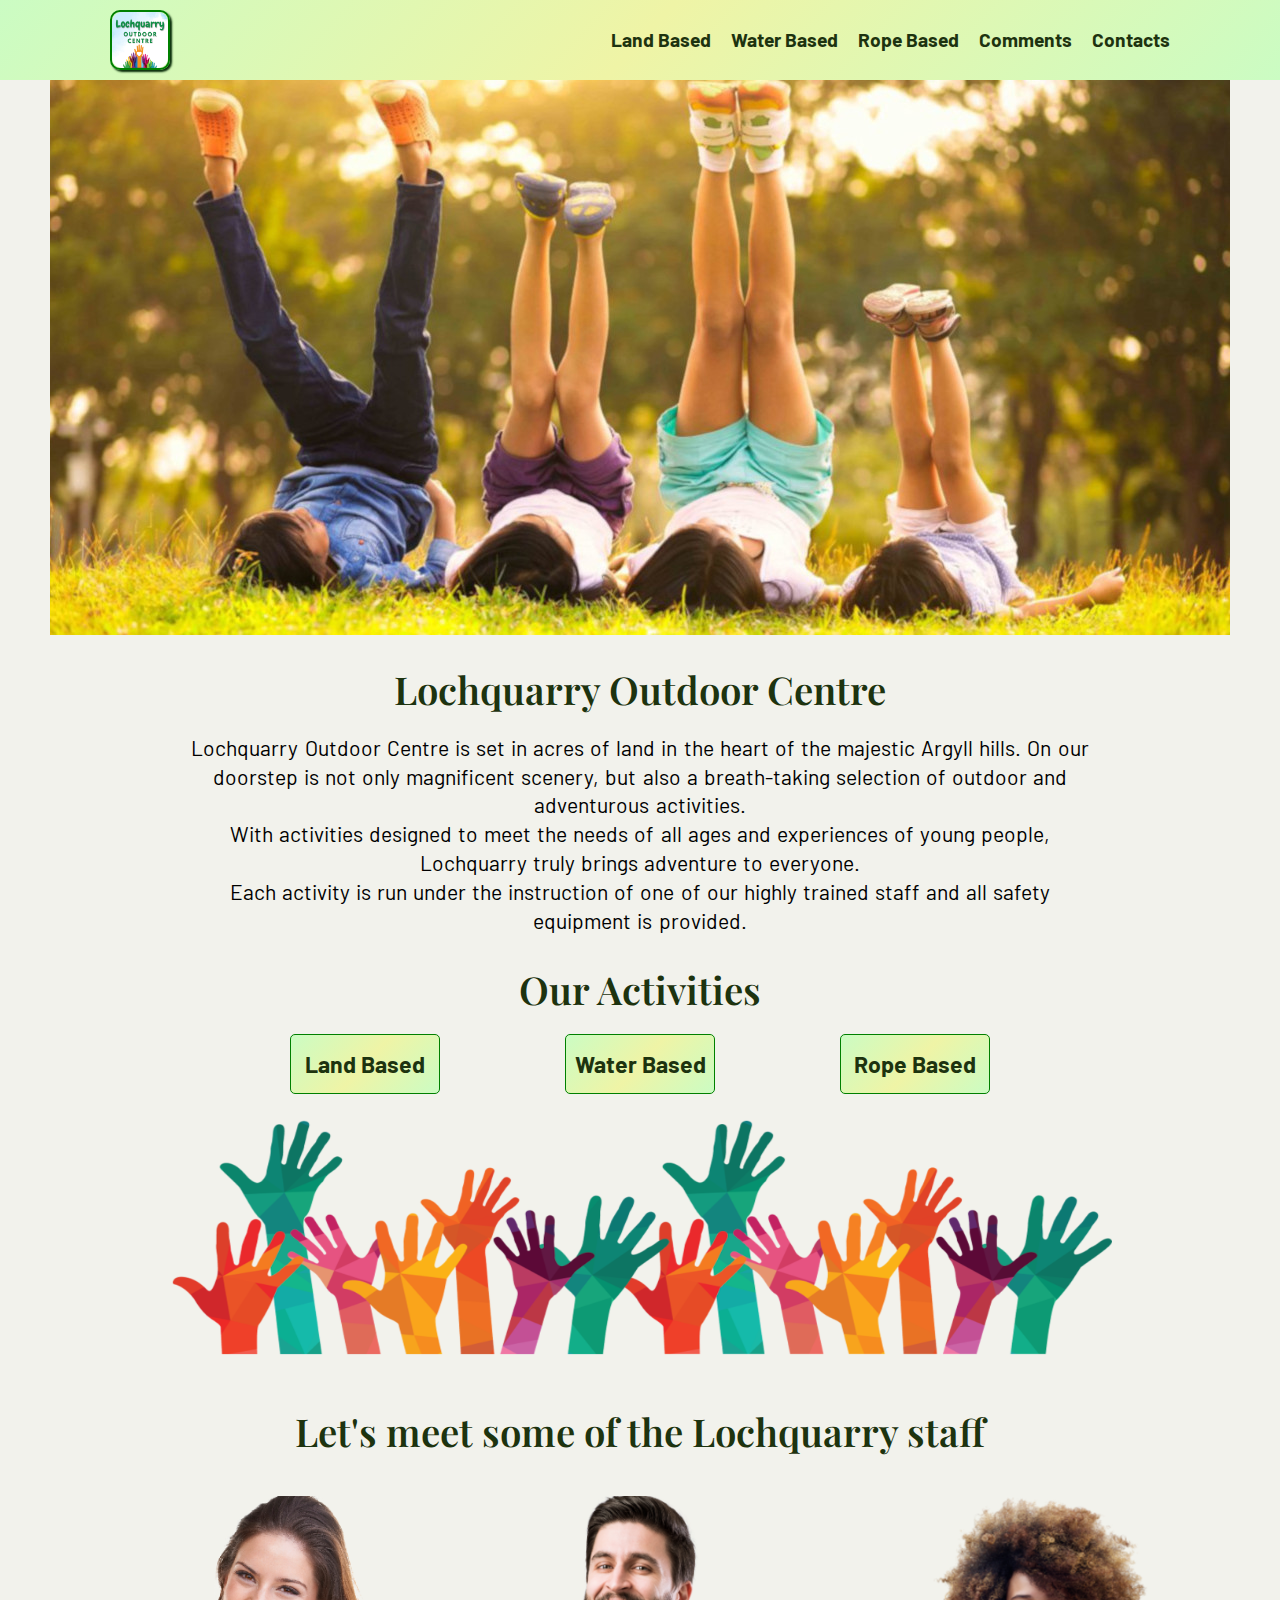
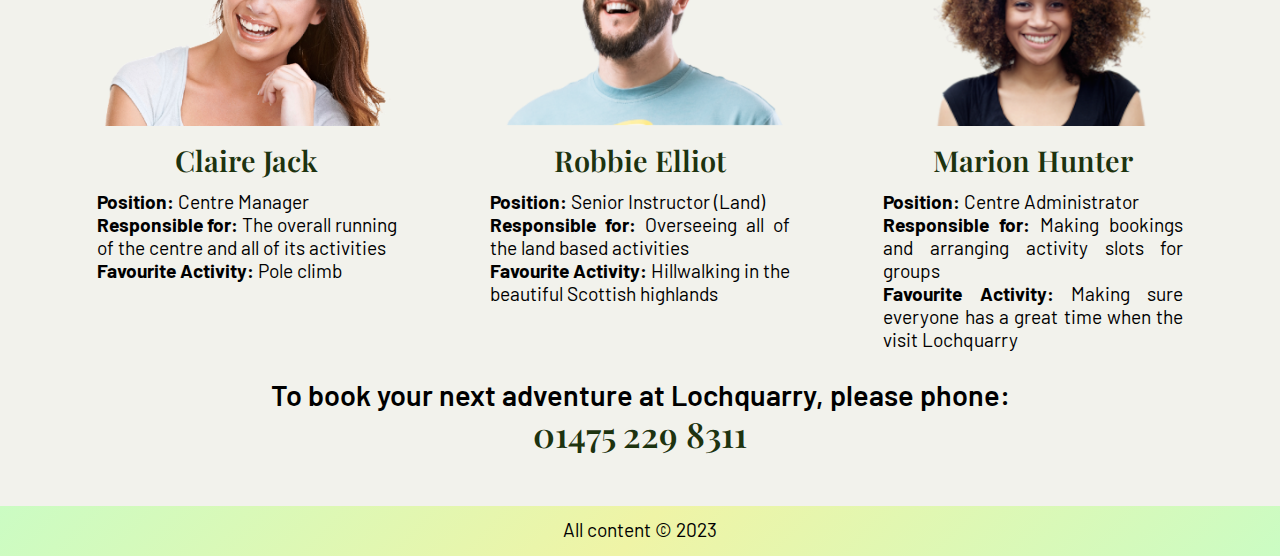
<file: index.html>
<!DOCTYPE html>
<html lang="en">

<head>
   <meta charset="UTF-8">
   <meta http-equiv="X-UA-Compatible" content="IE=edge">
   <meta name="viewport" content="width=device-width, initial-scale=1.0">
   <link rel="stylesheet" href="css/null.css">
   <link rel="stylesheet" href="css/style.css">
   <script type="text/javascript" src="./jQuery.js"></script>
   <title>Home</title>
</head>

<body>
   <div class="wrapper">
      <header class="header">
         <div class="header-container">
            <div class="header__body">
               <a href="#" class="header__logo">
                  <img src="images/logo.png" alt="logo">
               </a>
               <div class="header__burger">
                  <span></span>
               </div>
               <nav class="header__menu">
                  <ul class="header__list">
                     <li>
                        <a class="header__link" target="_blank" href="land.html">Land Based</a>
                     </li>
                     <li>
                        <a class="header__link" target="_blank" href="water.html">Water Based</a>
                     </li>
                     <li>
                        <a class="header__link" target="_blank" href="rope.html">Rope Based</a>
                     </li>
                     <li>
                        <a class="header__link" target="_blank" href="comments.html">Comments</a>
                     </li>
                     <li>
                        <a class="header__link" href="#contacts">Contacts</a>
                     </li>
                  </ul>
               </nav>
            </div>
         </div>
      </header>
      <main class="main">
         <div class="main-picture">
            <ul id="slides">
               <li class="slide showing"></li>
               <li class="slide"></li>
               <li class="slide"></li>
            </ul>
         </div>
         <div class="main-information">
            <h2 class="main-information__title title">Lochquarry Outdoor Centre</h2>
            <p class="main-information__text">Lochquarry Outdoor Centre is set in acres of land in the heart of the
               majestic Argyll hills. On our doorstep is not only magnificent scenery, but also a breath-taking
               selection of outdoor and adventurous activities. <br> With activities designed to meet the needs of all
               ages and experiences of young people, Lochquarry truly brings adventure to everyone. <br> Each activity
               is run under the instruction of one of our highly trained staff and all safety equipment is provided.</p>
         </div>
         <div class="main-activities">
            <h2 class="main-activities__title title">Our Activities</h2>
            <div class="main-activities__items">
               <a class="main-activities__item" href="land.html">Land Based</a>
               <a class="main-activities__item" href="water.html">Water Based</a>
               <a class="main-activities__item" href="rope.html">Rope Based</a>
            </div>
            <div class="main-activities__picture">
               <img class="main-activities__img" src="images/main_2.png" alt="kids">
            </div>
         </div>
         <div class="main-staff">
            <h2 class="main-staff__title title">Let's meet some of the Lochquarry staff</h2>
            <div class="main-staff__items">
               <div class="main-staff__item">
                  <div class="main-staff__item-icon">
                     <img class="main-staff__item-icon" src="images/claire.png" alt="portrait">
                  </div>
                  <h4 class="main-staff__item-title item-title">Claire Jack</h4>
                  <p class="main-staff__item-text item-text"> <strong>Position:</strong> Centre Manager</p>
                  <p class="main-staff__item-text item-text"> <strong>Responsible for:</strong> The overall running of
                     the centre and all of its activities</p>
                  <p class="main-staff__item-text item-text"> <strong>Favourite Activity:</strong> Pole climb</p>
               </div>
               <div class="main-staff__item">
                  <div class="main-staff__item-icon">
                     <img class="main-staff__item-icon" src="images/robbie.png" alt="portrait">
                  </div>
                  <h4 class="main-staff__item-title item-title">Robbie Elliot</h4>
                  <p class="main-staff__item-text item-text"> <strong> Position:</strong> Senior Instructor (Land)</p>
                  <p class="main-staff__item-text item-text"><strong> Responsible for: </strong>Overseeing all of the
                     land based activities</p>
                  <p class="main-staff__item-text item-text"> <strong>Favourite Activity:</strong> Hillwalking in the
                     beautiful Scottish highlands</p>
               </div>
               <div class="main-staff__item">
                  <div class="main-staff__item-icon">
                     <img class="main-staff__item-icon" src="images/marion.png" alt="portrait">
                  </div>
                  <h4 class="main-staff__item-title item-title">Marion Hunter</h4>
                  <p class="main-staff__item-text item-text"> <strong>Position:</strong> Centre Administrator</p>
                  <p class="main-staff__item-text item-text"> <strong>Responsible for:</strong> Making bookings and
                     arranging activity slots for groups</p>
                  <p class="main-staff__item-text item-text"> <strong>Favourite Activity:</strong> Making sure everyone
                     has a great time when the visit Lochquarry</p>
               </div>
            </div>
         </div>
         <div class="main-contacts">
            <p class="main-contacts__text">To book your next adventure at Lochquarry, please phone:</p>
            <span id="contacts" class="main-contacts__number">
               <a href="tel:+4414752298311">01475 229 8311</a>
            </span>
         </div>
      </main>
      <footer class="footer">All content © 2023</footer>
   </div>
   <script src="./script.js"></script>
</body>

</html>
</file>
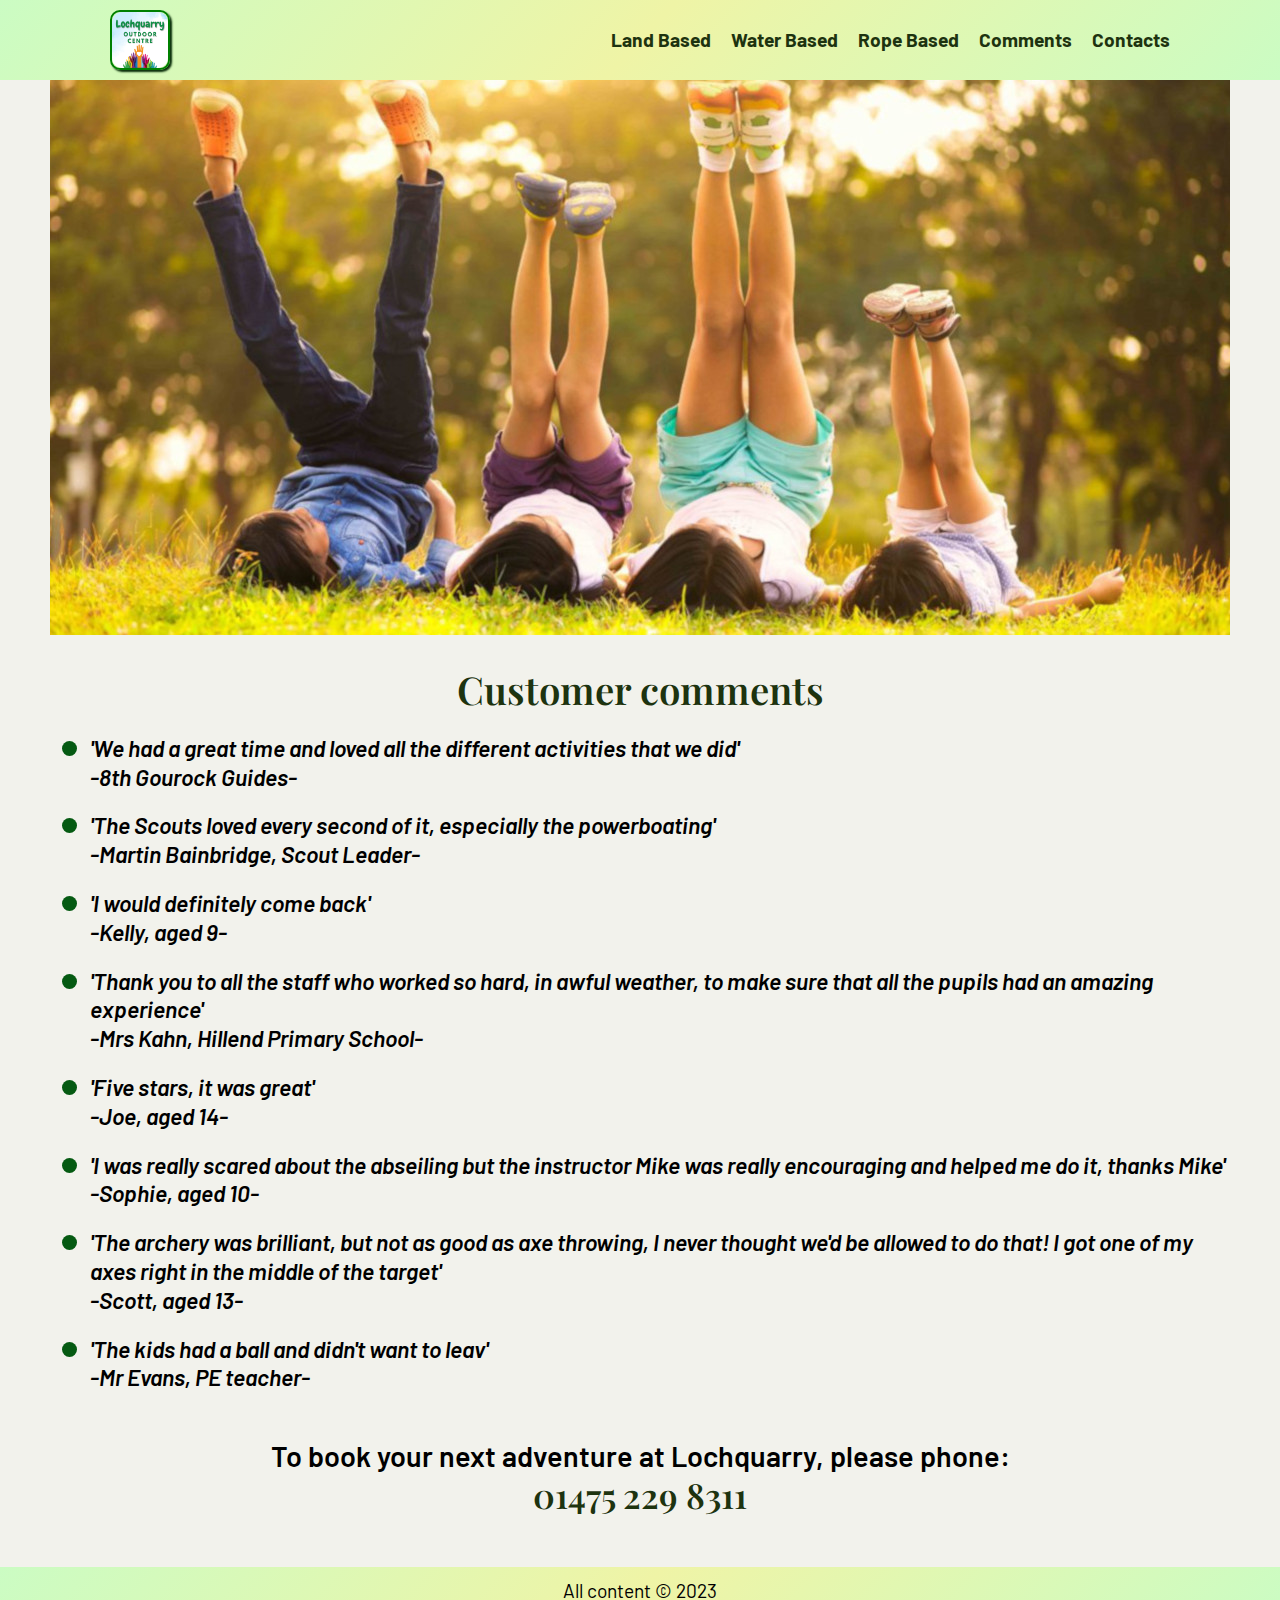
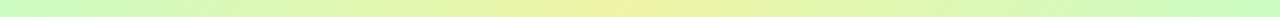
<file: comments.html>
<!DOCTYPE html>
<html lang="en">

<head>
   <meta charset="UTF-8">
   <meta http-equiv="X-UA-Compatible" content="IE=edge">
   <meta name="viewport" content="width=device-width, initial-scale=1.0">
   <link rel="stylesheet" href="css/null.css">
   <link rel="stylesheet" href="css/style.css">
   <script type="text/javascript" src="./jQuery.js"></script>
   <title>Comments</title>
</head>

<body>
   <div class="wrapper">
      <header class="header">
         <div class="header-container">
            <div class="header__body">
               <a href="index.html" class="header__logo">
                  <img src="images/logo.png" alt="logo">
               </a>
               <div class="header__burger">
                  <span></span>
               </div>
               <nav class="header__menu">
                  <ul class="header__list">
                     <li>
                        <a class="header__link"  href="land.html">Land Based</a>
                     </li>
                     <li>
                        <a class="header__link"  href="water.html">Water Based</a>
                     </li>
                     <li>
                        <a class="header__link"  href="rope.html">Rope Based</a>
                     </li>
                     <li>
                        <a class="header__link"  href="comments.html">Comments</a>
                     </li>
                     <li>
                        <a class="header__link" href="#contacts">Contacts</a>
                     </li>
                  </ul>
               </nav>
            </div>
         </div>
      </header>
      <main class="main">
         <div class="main-picture">
            <ul id="slides">
               <li class="slide showing"></li>
               <li class="slide"></li>
               <li class="slide"></li>
            </ul>
         </div>
         <div class="main-information">
            <h2 class="main-comments__title title">Customer comments</h2>
            <div class="main-comments__text">
               <ul class="main-comments__text-items">
                  <li class="main-comments__text-item">'We had a great time and loved all the different activities that
                     we did' <br>-8th Gourock Guides- </li>
                  <li class="main-comments__text-item">'The Scouts loved every second of it, especially the
                     powerboating' <br>-Martin Bainbridge, Scout Leader- </li>
                  <li class="main-comments__text-item">'I would definitely come back' <br>-Kelly, aged 9- </li>
                  <li class="main-comments__text-item">'Thank you to all the staff who worked so hard, in awful weather,
                     to make sure that all the pupils had an amazing experience' <br>-Mrs Kahn, Hillend Primary School-
                  </li>
                  <li class="main-comments__text-item">'Five stars, it was great' <br>-Joe, aged 14- </li>
                  <li class="main-comments__text-item">'I was really scared about the abseiling but the instructor Mike
                     was really encouraging and helped me do it, thanks Mike' <br>-Sophie, aged 10- </li>
                  <li class="main-comments__text-item">'The archery was brilliant, but not as good as axe throwing, I
                     never thought we'd be allowed to do that! I got one of my axes right in the middle of the target'
                     <br>-Scott, aged 13- </li>
                  <li class="main-comments__text-item">'The kids had a ball and didn't want to leav' <br>-Mr Evans, PE
                     teacher- </li>
               </ul>
            </div>
         </div>

         <div class="main-contacts">
            <p class="main-contacts__text">To book your next adventure at Lochquarry, please phone:</p>
            <span id="contacts" class="main-contacts__number">
               <a href="tel:+4414752298311">01475 229 8311</a>
            </span>
         </div>
      </main>
      <footer class="footer">
         All content © 2023</footer>
   </div>
   <script src="./script.js"></script>
</body>

</html>
</file>
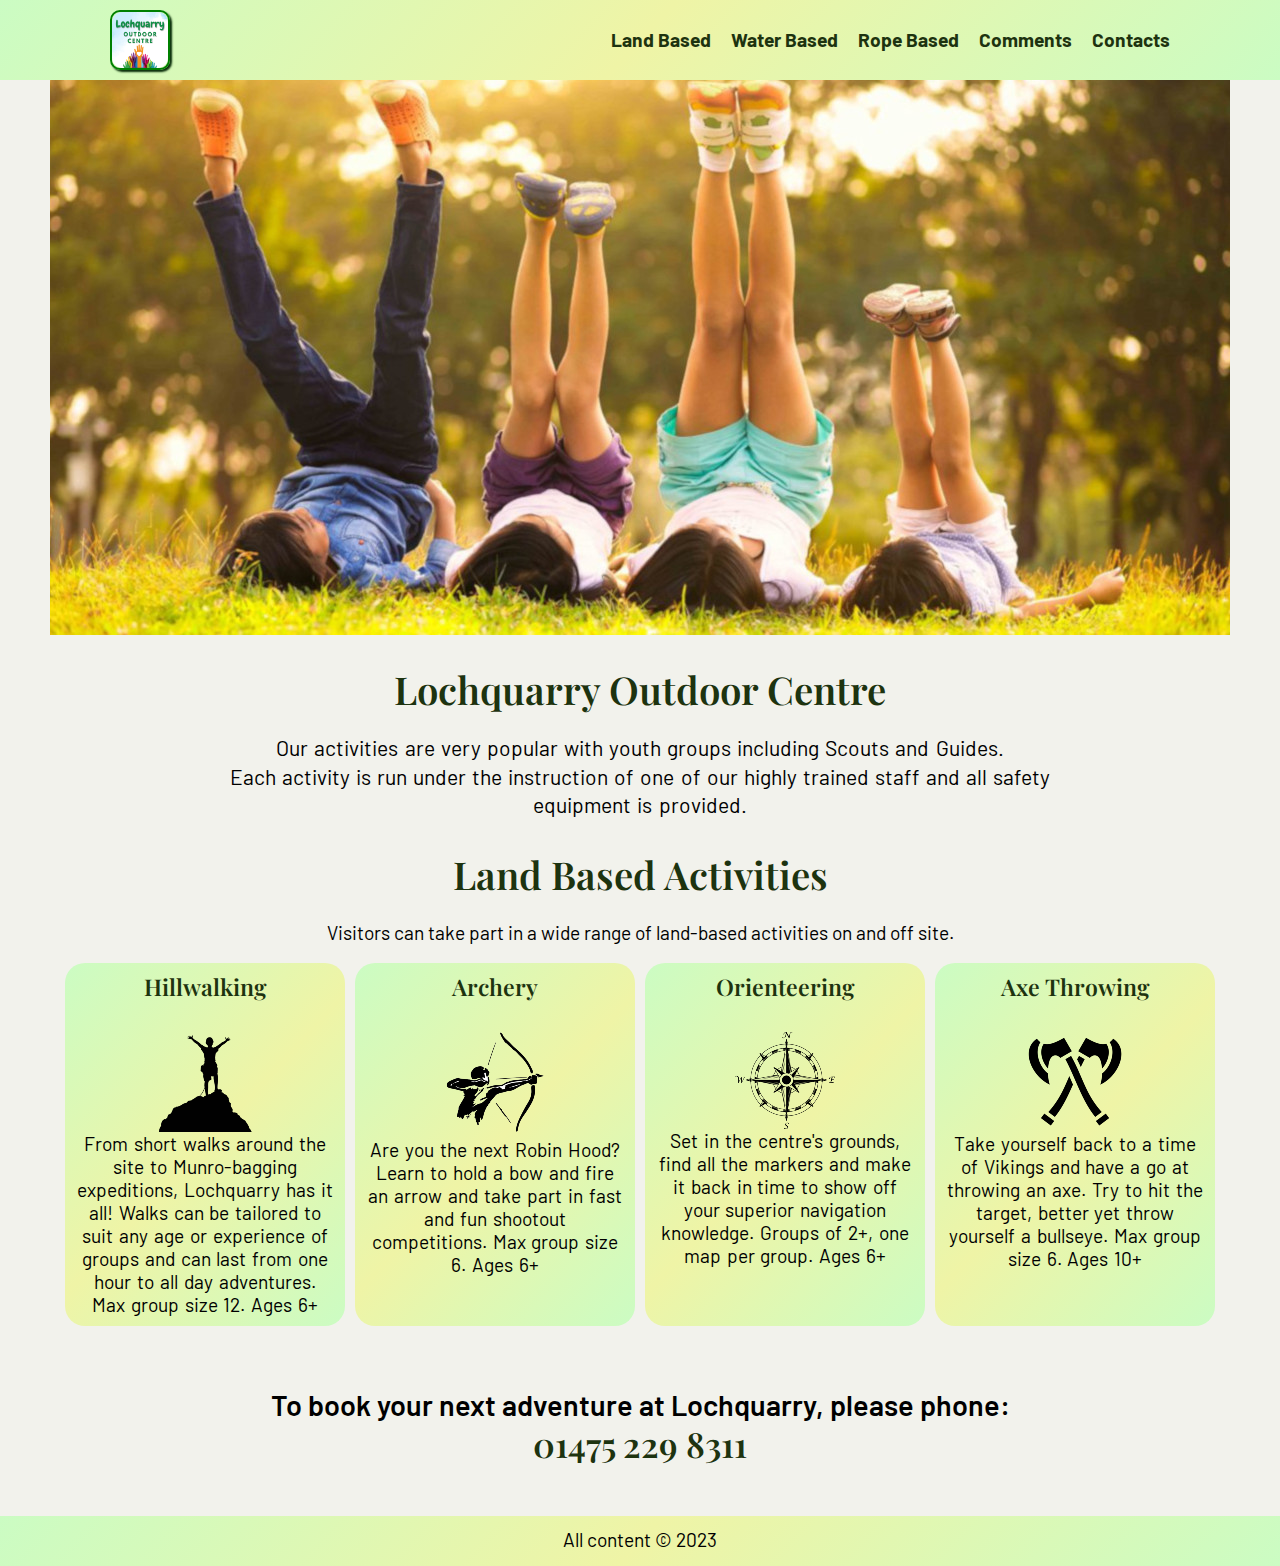
<file: land.html>
<!DOCTYPE html>
<html lang="en">
<head>
   <meta charset="UTF-8">
   <meta http-equiv="X-UA-Compatible" content="IE=edge">
   <meta name="viewport" content="width=device-width, initial-scale=1.0">
   <link rel="stylesheet" href="css/null.css">
   <link rel="stylesheet" href="css/style.css">
   <script type="text/javascript" src="./jQuery.js"></script>
   <title>Land Based Activities</title>
</head>
<body>
   <div class="wrapper">
      <header class="header">
         <div class="header-container">
            <div class="header__body">
               <a href="index.html" class="header__logo">
                  <img src="images/logo.png" alt="logo">
               </a>
               <div class="header__burger">
                  <span></span>
               </div>
               <nav class="header__menu">
                  <ul class="header__list">
                     <li>
                        <a class="header__link" href="land.html">Land Based</a>
                     </li>
                     <li>
                        <a class="header__link" href="water.html">Water Based</a>
                     </li>
                     <li>
                        <a class="header__link" href="rope.html">Rope Based</a>
                     </li>
                     <li>
                        <a class="header__link" href="comments.html">Comments</a>
                     </li>
                     <li>
                        <a class="header__link" href="#contacts">Contacts</a>
                     </li>
                  </ul>
               </nav>
            </div>
         </div>
      </header>
      <main class="main">
         <div class="main-picture">
            <ul id="slides">
               <li class="slide showing"></li>
               <li class="slide"></li>
               <li class="slide"></li>
            </ul>
         </div>
         <div class="main-information">
            <h2 class="main-information__title title">Lochquarry Outdoor Centre</h2>
            <p class="main-information__text">Our activities are very popular with youth groups including Scouts and Guides. <br> Each activity is run under the instruction of one of our highly trained staff and all safety equipment is provided.</p>
         </div>
         <div class="main-activities__activities-container">
            <h2 class="main-activities__land-title title">Land Based Activities</h2>
            <p class="main-activities__land-text text">Visitors can take part in a wide range of land-based activities on and off site.</p>
            <div class="main-activities__land-container">
               <div class="main-activities__land-item">
                  <h5 class="land-item items-title">Hillwalking</h5> 
                  <img class="land-item__items-img" src="images/hillwalking.png" alt="Activity">
                  <p class="land-item items-text">From short walks around the site to Munro-bagging expeditions, Lochquarry has it all! Walks can be tailored to suit any age or experience of groups and can last from one hour to all day adventures. Max group size 12. Ages 6+</p>
               </div>
               <div class="main-activities__land-item">
                  <h5 class="land-item items-title">Archery</h5> 
                  <img class="land-item__items-img" src="images/archery.png" alt="Activity">
                  <p class="land-item items-text">Are you the next Robin Hood? Learn to hold a bow and fire an arrow and take part in fast and fun shootout competitions. Max group size 6. Ages 6+</p>
               </div>
               <div class="main-activities__land-item">
                  <h5 class="land-item items-title">Orienteering</h5> 
                  <img class="land-item__items-img" src="images/orienteeng.png" alt="Activity">
                  <p class="land-item items-text">Set in the centre's grounds, find all the markers and make it back in time to show off your superior navigation knowledge. Groups of 2+, one map per group. Ages 6+</p>             
               </div>
               <div class="main-activities__land-item">
                  <h5 class="land-item items-title">Axe Throwing</h5> 
                  <img class="land-item__items-img" src="images/axe.png" alt="Activity">
                  <p class="land-item items-text">Take yourself back to a time of Vikings and have a go at throwing an axe. Try to hit the target, better yet throw yourself a bullseye. Max group size 6. Ages 10+</p>                  
               </div>
            </div>
         </div>
         <div class="main-contacts">
            <p class="main-contacts__text">To book your next adventure at Lochquarry, please phone:</p>
            <span id="contacts" class="main-contacts__number">
               <a href="tel:+4414752298311">01475 229 8311</a>
            </span>
         </div>
      </main>
      <footer class="footer">
         All content © 2023</footer>
   </div>
   <script src="./script.js"></script>
</body>
</html>
</file>
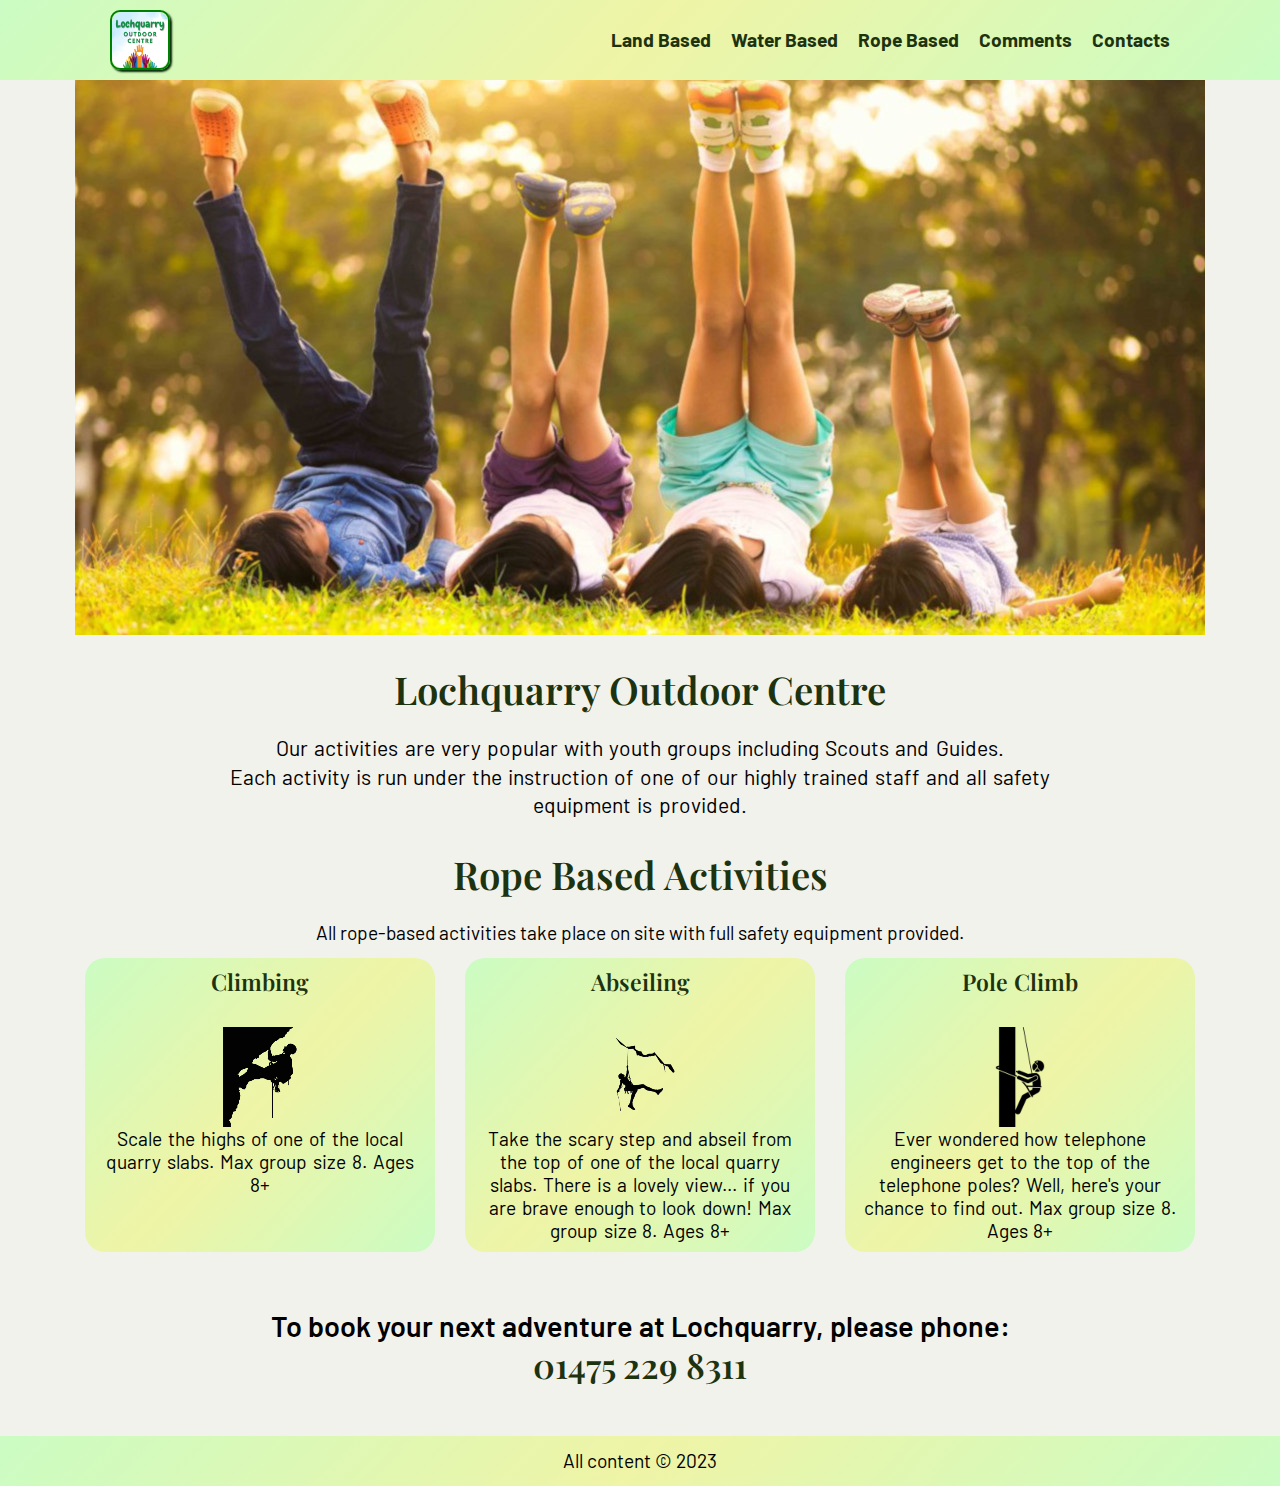
<file: rope.html>
<!DOCTYPE html>
<html lang="en">
<head>
   <meta charset="UTF-8">
   <meta http-equiv="X-UA-Compatible" content="IE=edge">
   <meta name="viewport" content="width=device-width, initial-scale=1.0">
   <link rel="stylesheet" href="css/null.css">
   <link rel="stylesheet" href="css/style.css">
   <script type="text/javascript" src="./jQuery.js"></script>
   <title>Activities</title>
</head>
<body>
   <div class="wrapper">
      <header class="header">
         <div class="header-container">
            <div class="header__body">
               <a href="index.html" class="header__logo">
                  <img src="images/logo.png" alt="logo">
               </a>
               <div class="header__burger">
                  <span></span>
               </div>
               <nav class="header__menu">
                  <ul class="header__list">
                     <li>
                        <a class="header__link" href="land.html">Land Based</a>
                     </li>
                     <li>
                        <a class="header__link" href="water.html">Water Based</a>
                     </li>
                     <li>
                        <a class="header__link" href="rope.html">Rope Based</a>
                     </li>
                     <li>
                        <a class="header__link" href="comments.html">Comments</a>
                     </li>
                     <li>
                        <a class="header__link" href="#contacts">Contacts</a>
                     </li>
                  </ul>
               </nav>
            </div>
         </div>
      </header>
      <main class="main">
         <div class="main-picture">
            <ul id="slides">
               <li class="slide showing"></li>
               <li class="slide"></li>
               <li class="slide"></li>
            </ul>
         </div>
         <div class="main-information">
            <h2 class="main-information__title title">Lochquarry Outdoor Centre</h2>
            <p class="main-information__text">Our activities are very popular with youth groups including Scouts and Guides. <br> Each activity is run under the instruction of one of our highly trained staff and all safety equipment is provided.</p>
         </div>
         <div class="main-activities__activities-container">
            <h2 class="main-activities__rope-title title">Rope Based Activities</h2>
            <p class="main-activities__rope-text text">All rope-based activities take place on site with full safety equipment provided.</p>
            <div class="main-activities__rope-container">
               <div class="main-activities__rope-item">
                  <h5 class="rope-item items-title">Climbing</h5> 
                  <img src="images/climbing.png" alt="Activity">
                  <p class="rope-item items-text">Scale the highs of one of the local quarry slabs. Max group size 8. Ages 8+</p>
               </div>
               <div class="main-activities__rope-item">
                  <h5 class="rope-item items-title">Abseiling</h5> 
                  <img src="images/abseiling.png" alt="Activity">
                  <p class="rope-item items-text">Take the scary step and abseil from the top of one of the local quarry slabs. There is a lovely view... if you are brave enough to look down! Max group size 8. Ages 8+</p>                 
               </div>
               <div class="main-activities__rope-item">
                  <h5 class="rope-item items-title">Pole Climb</h5> 
                  <img src="images/pole_climbing.png" alt="Activity">
                  <p class="rope-item items-text">Ever wondered how telephone engineers get to the top of the telephone poles? Well, here's your chance to find out. Max group size 8. Ages 8+</p>                 
               </div>
            </div>
         </div>
         <div class="main-contacts">
            <p class="main-contacts__text">To book your next adventure at Lochquarry, please phone:</p>
            <span id="contacts" class="main-contacts__number">
               <a href="tel:+4414752298311">01475 229 8311</a>
            </span>
         </div>
      </main>
      <footer class="footer">
         All content © 2023</footer>
   </div>
   <script src="./script.js"></script>
</body>
</html>
</file>
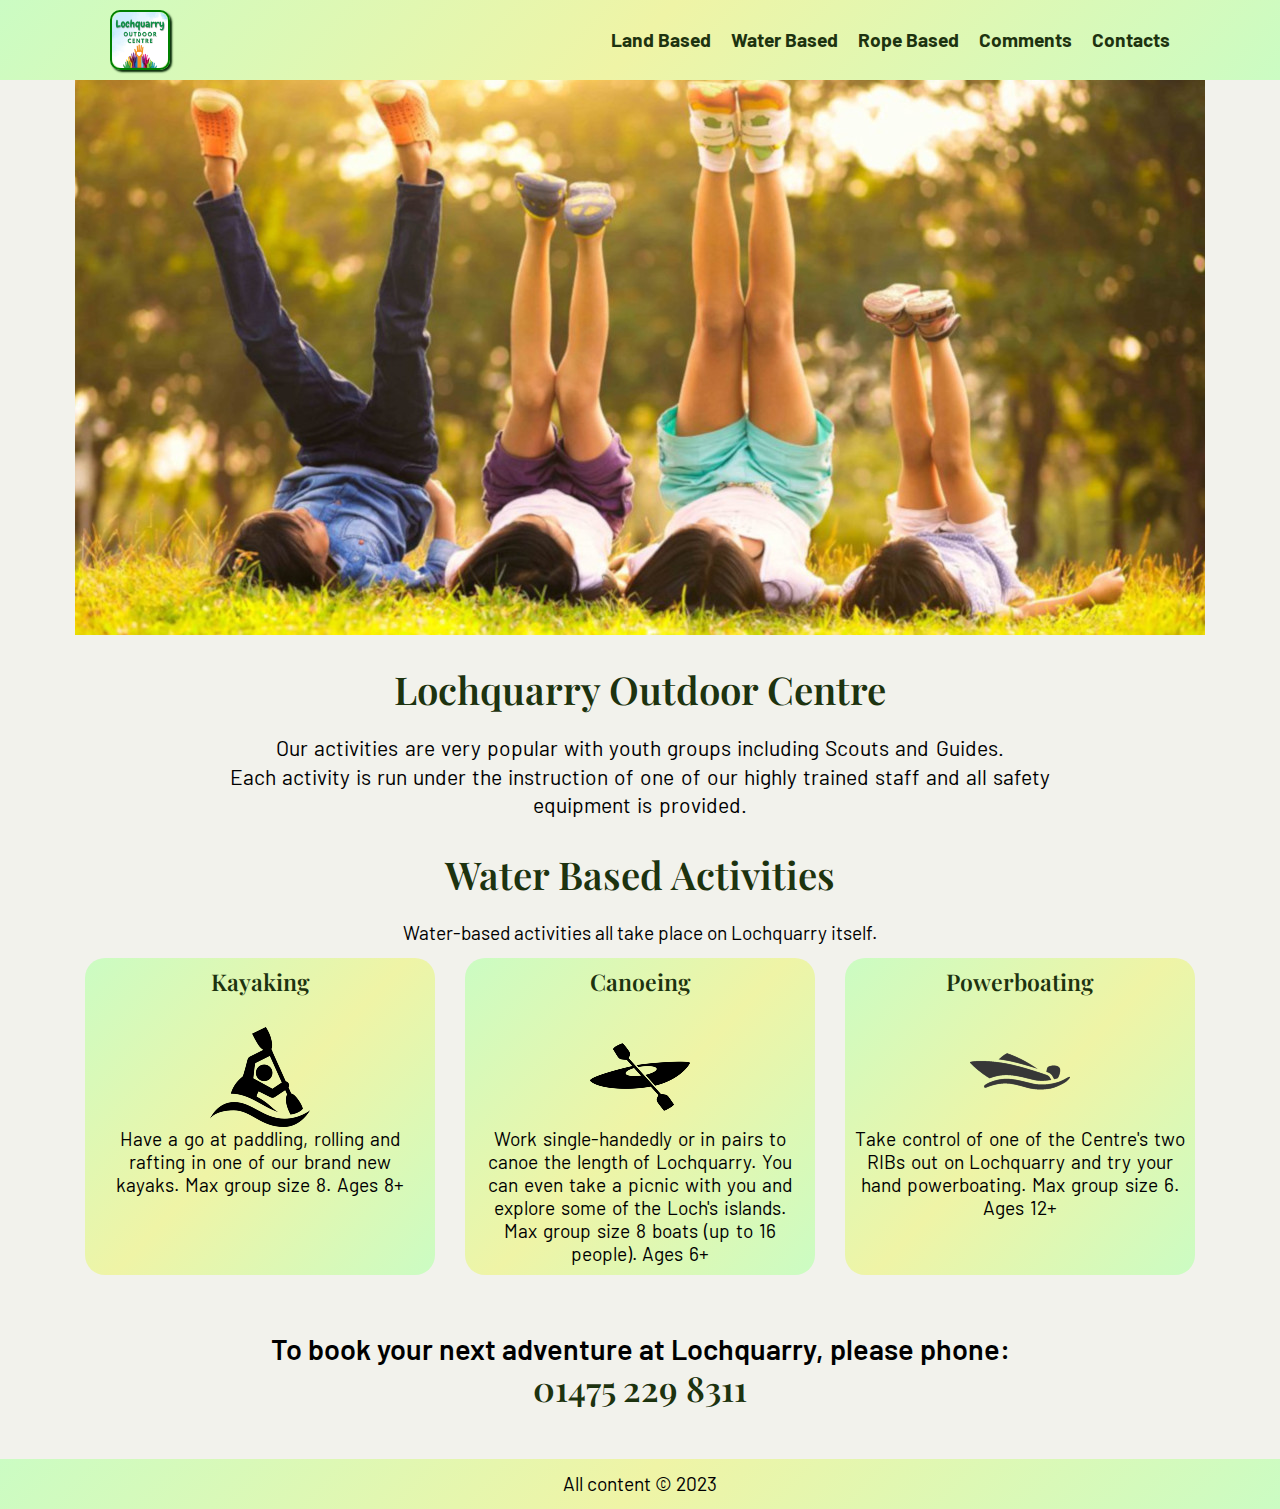
<file: water.html>
<!DOCTYPE html>
<html lang="en">
<head>
   <meta charset="UTF-8">
   <meta http-equiv="X-UA-Compatible" content="IE=edge">
   <meta name="viewport" content="width=device-width, initial-scale=1.0">
   <link rel="stylesheet" href="css/null.css">
   <link rel="stylesheet" href="css/style.css">
   <script type="text/javascript" src="./jQuery.js"></script>
   <title>Activities</title>
</head>
<body>
   <div class="wrapper">
      <header class="header">
         <div class="header-container">
            <div class="header__body">
               <a href="index.html" class="header__logo">
                  <img src="images/logo.png" alt="logo">
               </a>
               <div class="header__burger">
                  <span></span>
               </div>
               <nav class="header__menu">
                  <ul class="header__list">
                     <li>
                        <a class="header__link" href="land.html">Land Based</a>
                     </li>
                     <li>
                        <a class="header__link" href="water.html">Water Based</a>
                     </li>
                     <li>
                        <a class="header__link" href="rope.html">Rope Based</a>
                     </li>
                     <li>
                        <a class="header__link" href="comments.html">Comments</a>
                     </li>
                     <li>
                        <a class="header__link" href="#contacts">Contacts</a>
                     </li>
                  </ul>
               </nav>
            </div>
         </div>
      </header>
      <main class="main">
         <div class="main-picture">
            <ul id="slides">
               <li class="slide showing"></li>
               <li class="slide"></li>
               <li class="slide"></li>
            </ul>
         </div>
         <div class="main-information">
            <h2 class="main-information__title title">Lochquarry Outdoor Centre</h2>
            <p class="main-information__text">Our activities are very popular with youth groups including Scouts and Guides. <br> Each activity is run under the instruction of one of our highly trained staff and all safety equipment is provided.</p>
         </div>
         <div class="main-activities__activities-container">
            <h2 class="main-activities__water-title title">Water Based Activities</h2>
            <p class="main-activities__water-text text">Water-based activities all take place on Lochquarry itself.</p>
            <div class="main-activities__water-container">
               <div class="main-activities__water-item">
                  <h5 class="water-item items-title">Kayaking</h5> 
                  <img src="images/kayaking.png" alt="Activity">
                  <p class="water-item items-text">Have a go at paddling, rolling and rafting in one of our brand new kayaks. Max group size 8. Ages 8+</p>
               </div>
               <div class="main-activities__water-item">
                  <h5 class="water-item items-title">Canoeing</h5> 
                  <img src="images/canoeing.png" alt="">
                  <p class="water-item items-text">Work single-handedly or in pairs to canoe the length of Lochquarry. You can even take a picnic with you and explore some of the Loch's islands. Max group size 8 boats (up to 16 people). Ages 6+</p>
               </div>
               <div class="main-activities__water-item">
                  <h5 class="water-item items-title">Powerboating</h5> 
                  <img src="images/powerboating.png" alt="Activity">
                  <p class="water-item items-text">Take control of one of the Centre's two RIBs out on Lochquarry and try your hand powerboating. Max group size 6. Ages 12+</p>
               </div>
            </div>
         </div>
         <div class="main-contacts">
            <p class="main-contacts__text">To book your next adventure at Lochquarry, please phone:</p>
            <span id="contacts" class="main-contacts__number">
               <a href="tel:+4414752298311">01475 229 8311</a>
            </span>
         </div>
      </main>
      <footer class="footer">
         All content © 2023</footer>
   </div>
   <script src="./script.js"></script>
</body>
</html>
</file>
<file: css/null.css>
/* Обнуляющий стиль */
*,
*::before,
*::after {
	box-sizing: border-box;
	margin: 0;
	padding: 0;
	border: 0;
}
li {
	list-style: none;
}
a {
	color: inherit;
}
a,
a:visited {
	text-decoration: none;
}
a:hover {
	text-decoration: none;
}
h1,
h2,
h3,
h4,
h5,
h6 {
	font-weight: inherit;
	font-size: inherit;
}
img {
	vertical-align: top;
}

body,
html {
	height: 100%;
	line-height: 1;
}
/* ================================================================ */
</file>
<file: css/style.css>
@import url('https://fonts.googleapis.com/css2?family=Barlow:ital,wght@0,300;0,400;1,300&family=Nanum+Myeongjo&display=swap');
@import url('https://fonts.googleapis.com/css2?family=Barlow:ital,wght@0,300;0,400;1,300&family=Nanum+Myeongjo&family=Playfair+Display:wght@500;600&display=swap');

body{
   font-family: 'Barlow', sans-serif;
   font-weight: 400;
   font-size: 1.2em;
   height: 100%;
   background: rgb(242, 242, 236);
   line-height: 1.5em;
}
.wrapper {
   display: flex;
   flex-direction: column;
   min-height: 100%;
   overflow: hidden;
}

/* =================================header===================================================== */
.header{
   position: fixed;
   width: 100%;
   top: 0;
   left: 0;
   z-index: 50;
}
.header:before{
   content: '';
   position: absolute;
   top: 0;
   left: 0;
   width: 100%;
   height: 100%;
   background: linear-gradient(313deg, rgba(203,252,195,1) 0%, rgba(239,244,166,1) 50%, rgba(203,252,195,1) 100%);
   z-index: 2;
}
.header-container {
   max-width: 1100px;
   margin: 0 auto;
   padding: 0 20px 0;
}
.header__body {
   position: relative;
   display: flex;
   justify-content: space-between;
   height: 80px;
   align-items: center;
}
.header__logo {
   flex: 0 0 60px;
   border-radius: 10px;
   border: 2px solid green;
   box-shadow: 2px 2px 2px rgb(9, 45, 9);
   position: relative;
   z-index: 3;
}
.header__logo img{
   max-width: 100%;
   border-radius: 10px;
}
.header__burger {
   display: none;
}

.header__menu.active{
   top: 0;
}
.header__list {
   display: flex;
   position: relative;
   z-index: 2;
}
.header__list li{
   line-height: 0.8em;
   margin: 0px 0px 0px 20px;
}
.header__link{
   color: rgb(29, 51, 15);
   font-weight: 700;
   font-size: 1.0em;
}

/* =================================header burger===================================================== */

@media (max-width:767px){
   body.lock{
      overflow: hidden;
   }
   .header__body {
      height: 50px;
   }
   .header__menu {
      position: fixed;
      top: -100%;
      left: 0;
      width: 100%;
      height: 40%;
      overflow: auto;
      background-color: rgba(152, 204, 141, 0.5);
      padding: 70px 10px 20px 10px;
      transition: all 0.3s ease 0s;
   }
   .header__logo {
      flex: 0 0 40px;
   }
   .header__burger{
      display: block;
      position: relative;
      width: 30px;
      height: 21px;
      position: relative;
      z-index: 3;
   }
   .header__burger span{
      position: absolute;
      background-color: green;
      box-shadow: 2px 2px 2px rgb(9, 45, 9);
      border-radius: 5px;
      left: 0;
      width: 100%;
      height: 3px;
      top: 9px;
      transition: all 0.3s ease 0s;
   }
   .header__burger.active span{
      transform: scale(0);
   }
   .header__burger:before,
   .header__burger:after{
      content: '';
      background-color: green;
      box-shadow: 2px 2px 2px rgb(9, 45, 9);
      border-radius: 5px;
      position: absolute;
      width: 100%;
      height: 3px;
      left: 0;
      transition: all 0.3s ease 0s;
   }
   .header__burger:before{
      top: 0;
   }
   .header__burger:after{
      bottom: 0;
   }
   .header__burger.active:before{
      transform: rotate(45deg);
      top: 9px;
      box-shadow: 1px 2px 2px rgb(9, 45, 9);
   }
   .header__burger.active:after{
      transform: rotate(-45deg);
      bottom: 9px;
      box-shadow: -1px 2px 2px rgb(9, 45, 9);
   }

   .header__list {
      display: block;
   }
   .header__list li {
      margin: 0px 0px 20px 0px;

   }
}


/* =================================main index===================================================== */

.main {
   padding: 0 10px 0px;
   flex: 1 1 auto;
   margin: 0 auto;
   max-width: 1200px;
   margin-bottom: 40px;
   margin-top: 80px;
}
.main-picture {
   margin: 0 0 40px 0;
   display: flex;
   height: 555px;
   position: relative;
   z-index: 1;
   align-items: center;
   justify-content: center;
}
.slides{
   padding: 0;
   margin: 0;
   list-style-type: none;
   width: 100%;
   display: flex;
   justify-content: center;
   align-content: center;
}
.slide{
   position: absolute;
   left: 0;
   top: 0;
   width: 100%;
   height: 100%;
   opacity: 0;
   z-index: 1;
   background-size: cover;
   -webkit-transition: opasity 1s;
   -moz-transition: opasity 1s;
   -o-transition: opasity 1s;
   transition: opasity 1s;
   transition: all 0.8s ease 0s;
}
.showing{
   opacity: 1;
   z-index: 2;
}
.slide:nth-of-type(1){
   background: url("../images/main.jpg") no-repeat bottom;
}
.slide:nth-of-type(2){
   background: url("../images/main_2.jpeg") no-repeat bottom;
}
.slide:nth-of-type(3){
   background: url("../images/main_3.jpeg") no-repeat bottom;
}
.main-picture__img{
   width: 100%;
}
.main-information {
   text-align: center;
   margin: 0 0 40px 0;
}
.title {
   font-family: 'Playfair Display', serif;
   color: rgb(29, 51, 15);
   font-weight: 600;
   font-size: 2em;
   margin: 0 auto;
   margin: 0 0 30px 0;
}
.main-information__text {
   font-size: 1.1em;
   max-width: 900px;
   margin: 0 auto;
   word-spacing: 0.1em;
}
.main-activities {
   text-align: center;
   max-width: 1200px;
   margin-bottom: 40px;
}

.main-activities__items {
   display: flex;
   justify-content: space-between;
   max-width: 700px;
   margin: 0 auto;
}
.main-activities__item{
   color: rgb(29, 51, 15);
   font-weight: 700;
   transition: 0.3s;
   background: linear-gradient(313deg, rgba(203,252,195,1) 0%, rgba(239,244,166,1) 50%, rgba(203,252,195,1) 100%);
   min-height: 60px;
   min-width: 150px;
   border-radius: 5px;
   font-size: 1.2em;
   display: flex;
   align-items: center;
   justify-content: center;
   border: 1px solid green;
}
.main-activities__picture{
   position: relative;
   animation-name: main-activities__img ;
   animation-duration: 3s;
   animation-timing-function: linear;
   animation-iteration-count: infinite;
   animation-direction: alternate-reverse;
}
@keyframes main-activities__img{
   0%{
      left: 0;
   }
   100%{
      left: 20px;
   }
}
.main-activities__img{
   width: 80%;
}
.main-staff {
   max-width: 1200px;
   text-align: center;
}

.main-staff__items {
   display: flex;
}
.main-staff__item {
   margin: 10px;
   padding: 10px;
}
.main-staff__item-icon {
   margin: 0 auto;
   width: 100%;
   margin-bottom: 10px;
}
.item-title {
   font-family: 'Playfair Display', serif;
   color: rgb(29, 51, 15);
   font-weight: 600;
   font-size: 1.5em;
   margin-bottom: 15px;
}
.item-text {
   max-width: 300px;
   margin: 0 auto;
   text-align: justify;
   line-height: 1.2em;
}
.main-contacts {
   padding: 10px;
   text-align: center;
}
.main-contacts__text {
   font-size: 1.5em;
   margin-bottom: 10px;
   font-weight: 600;
}
.main-contacts__number {
   font-family: 'Playfair Display', serif;
   color: rgb(29, 51, 15);
   font-weight: 600;
   font-size: 1.8em;
}
.main-contacts__number:hover{
   font-size: 2em;
   text-shadow: 1px 1px 5px green;
   transition: 0.3s;
}

/* =================================mobile first===================================================== */

@media (max-width: 767px){
   .title{
      font-size: 1.2em;
      margin-bottom: 30px;
   }
   .main-information__text .main-activities__land-text {
      font-size: 0.8em;
   }
   .main{
      padding: 0 5px 0px;
      margin-top: 50px;
   }
   .main-picture{
      height: 355px;
      margin-bottom: 20px;
   }
   .main-activities__items{
      max-width: 500px;
   }
   .main-activities__item{
      font-size: 0.8em;
      min-height: 40px;
      min-width: 100px;
   }
   .main-staff{
      margin-bottom: 30px;
   }
   .main-staff__items{
      flex-wrap: wrap;
      justify-content: center;
   }
   .main-staff__item{
      background: linear-gradient(313deg, rgba(203,252,195,1) 0%, rgba(239,244,166,1) 50%, rgba(203,252,195,1) 100%);
      padding: 5px;
      border-radius: 10px;
   }
   .main-staff__item-icon{
      width: 70%;
   }
   .item-title{
      font-size: 1.2em;
   }
   .item-text{
      font-size: 0.9em;
   }
   .main-contacts {
      font-size: 0.8em;
   }
   .main-contacts__number {
      margin: 0 auto;
   }
   .main-comments__text{
      font-size: 0.8em;
   }
   .slide:nth-of-type(1){
      background: url("../images/main_1_1.jpg") no-repeat top;
   }
   .slide:nth-of-type(2){
      background: url("../images/main_2_2.jpeg") no-repeat top;
   }
   .slide:nth-of-type(3){
      background: url("../images/main_3_3.jpeg") no-repeat top;
   }
}
@media (max-width: 991.98px){
   .main-activities__land-container {
      flex-wrap: wrap;
      justify-content: center;
   }
   .main-activities__water-container {
      flex-wrap: wrap;
      margin: 0 auto;
   }
   .main-activities__rope-container {
      flex-wrap: wrap;
      margin: 0 auto;
   }
   .main-activities__land-item{
      max-width: 350px;
      justify-content: center;
   } 
}
/* =================================land Based activities===================================================== */

.main-activities__activities-container {
   text-align: center;
   margin-bottom: 40px;
}
.main-activities__land-text .main-activities__water-text .main-activities__rope-text{
   margin-bottom: 40px;
   font-size: 1.1em;
   line-height: 1.5em;
}
.main-activities__land-container {
   display: flex;
   padding: 10px;
}
.main-activities__land-item {
   background: linear-gradient(313deg, rgba(203,252,195,1) 0%, rgba(239,244,166,1) 50%, rgba(203,252,195,1) 100%);
   margin: 5px;
   padding: 10px;
   border-radius: 20px;
   /* flex: 0 0 25%; */
}

.items-title {
   font-family: 'Playfair Display', serif;
   color: rgb(29, 51, 15);
   font-weight: 600;
   font-size: 1.2em;
   margin: 0 auto;
   margin: 0 0 30px 0;
}
.items-text {
   font-size: 1.0em;
   line-height: 1.2em;
   max-width: 900px;
   margin: 0 auto;
   word-spacing: 0.1em; 
}
.land-item__items-img{
   justify-content: center;
   margin-top: auto;
}

/* =================================Water Based activities===================================================== */

.main-activities__water-container {
   display: flex;
   justify-content: center;
   padding: 10px;
   flex-wrap: wrap;
   column-gap: 30px;
   row-gap: 30px;
}
.main-activities__water-item {
   background: linear-gradient(313deg, rgba(203,252,195,1) 0%, rgba(239,244,166,1) 50%, rgba(203,252,195,1) 100%);
   padding: 10px;
   border-radius: 20px;
   max-width: 350px;
   min-width: 250px;
   flex: 1 1 33.333%;
}

/* =================================Rope Based activities===================================================== */

.main-activities__rope-container {
   display: flex;
   justify-content: center;
   padding: 10px;
   flex-wrap: wrap;
   column-gap: 30px;
   row-gap: 30px;
}
.main-activities__rope-item {
   background: linear-gradient(313deg, rgba(203,252,195,1) 0%, rgba(239,244,166,1) 50%, rgba(203,252,195,1) 100%);
   padding: 10px;
   border-radius: 20px;
   max-width: 350px;
   min-width: 250px;
   flex: 1 1 33.333%;
}

/* =================================main comments===================================================== */

.main-comments__text-items{
   text-align: left;
}
.main-comments__text-item{ 
   padding-left: 40px;
   position: relative;
   font-style: italic;
   font-weight: 600;
   font-size: 1.2em;
}
.main-comments__text-item:not(:last-child){
   margin-bottom: 20px;
}
.main-comments__text-item::before{
   content: "";
   position: absolute;
   border-radius: 50%;
   width: 15px;
   height: 15px;
   top: 7px;
   left: 1%;
   background: rgb(5, 90, 18);
}
/* =================================footer===================================================== */
.footer {
   background: linear-gradient(313deg, rgba(203,252,195,1) 0%, rgba(239,244,166,1) 50%, rgba(203,252,195,1) 100%);
   min-height: 50px;
   display: flex;
   justify-content: center;
   align-items: center;
}
</file>
